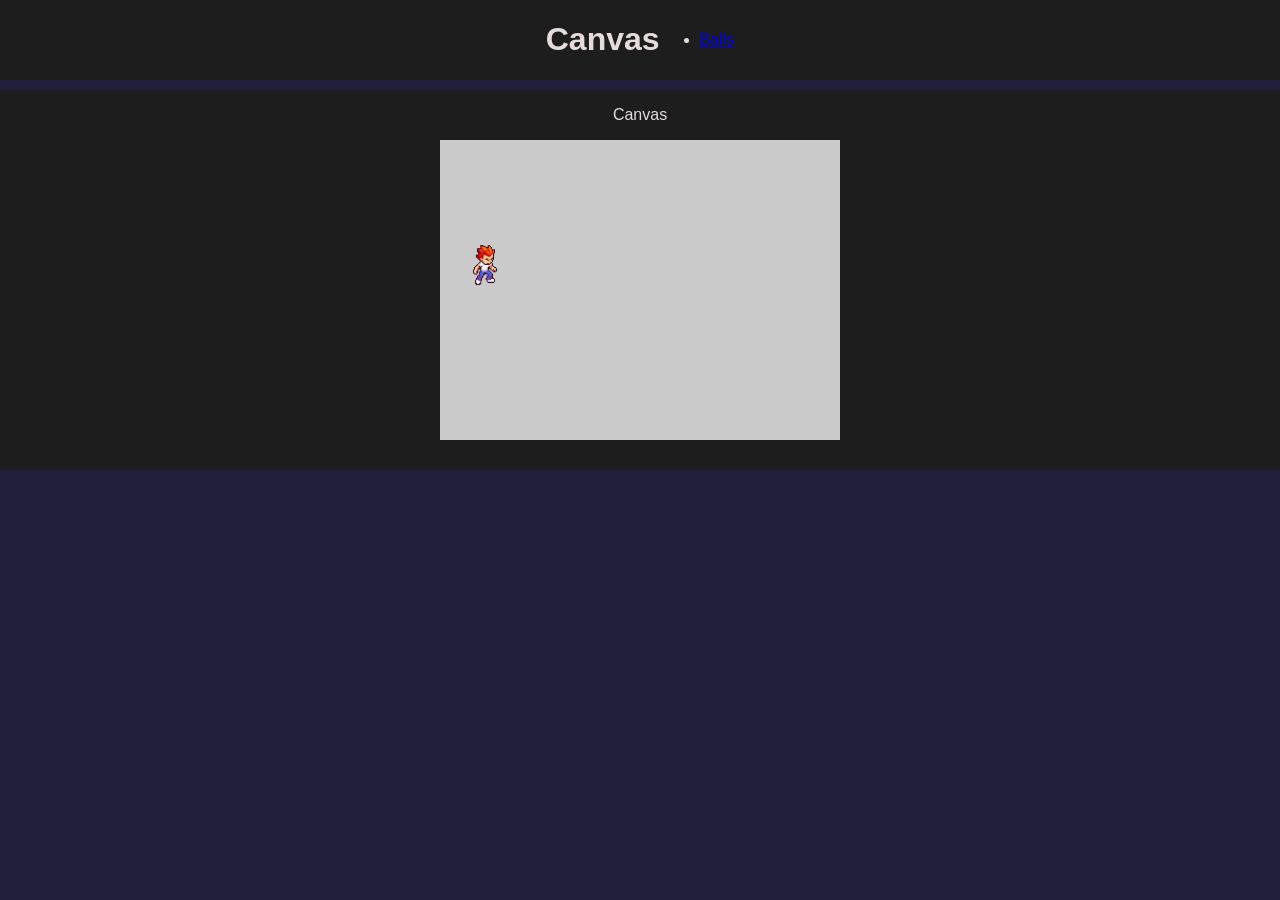
<file: index.html>
<!doctype html>
<html lang="en">
  <head>
    <meta charset="UTF-8" />
    <meta name="viewport" content="width=device-width, initial-scale=1.0" />
    <title>Canvas | C1</title>
    <link rel="stylesheet" href="style.css" />
  </head>
  <body>
    <div class="div1">
      <h1>Canvas</h1>
      <ul>
        <li>
          <a href="./balls-animation/balls.html">Balls</a>
        </li>
      </ul>
    </div>
    <div class="div2">
      <img src="./character.png" id="character" alt="">
      <p>Canvas</p>
      <canvas id="canvas" width="400" height="300"></canvas>
    </div>
  </body>
  <script src="app.js"></script>
</html>
</file>
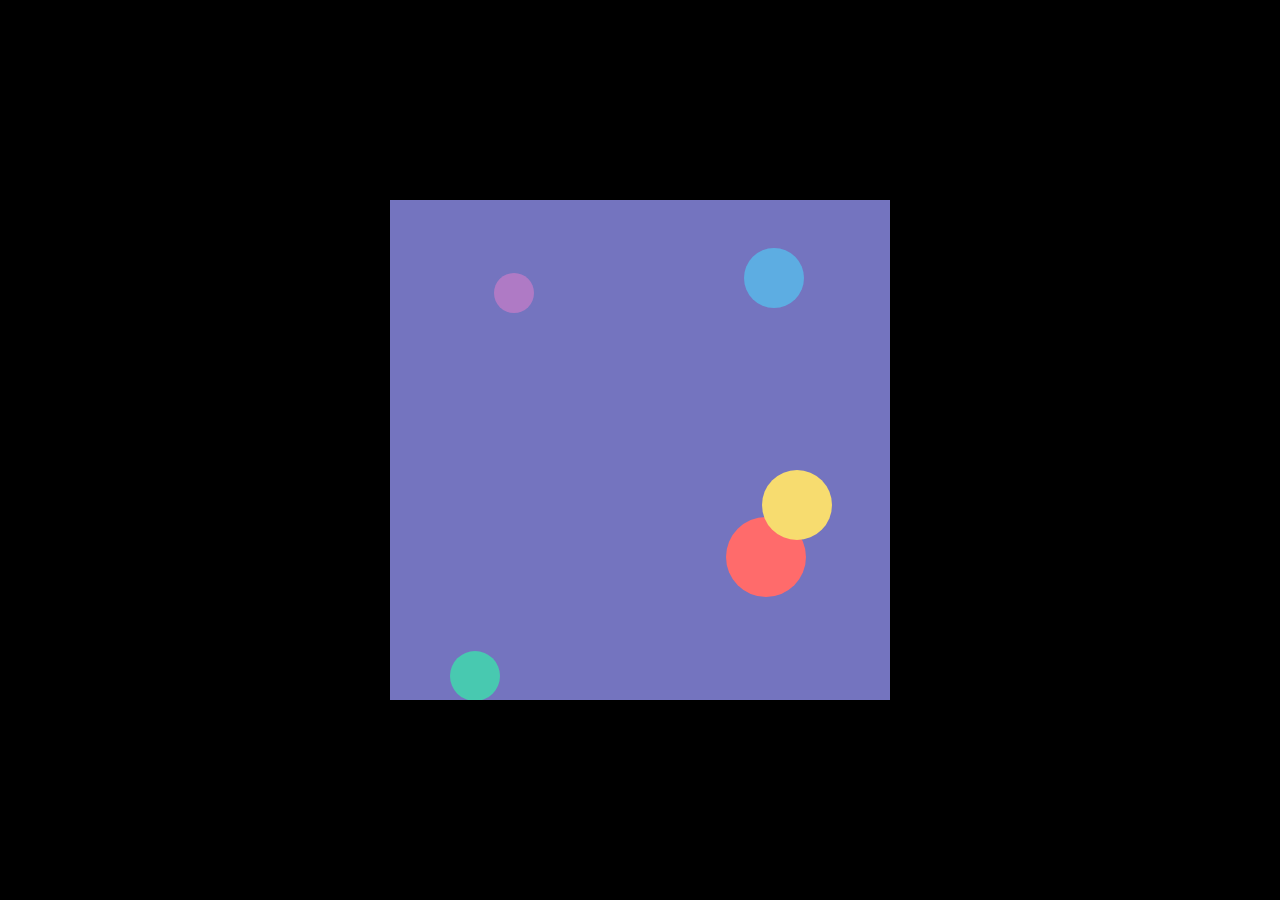
<file: balls-animation/balls.html>
<!doctype html>
<html lang="en">
  <head>
    <meta charset="UTF-8" />
    <meta name="viewport" content="width=device-width, initial-scale=1.0" />
    <title>Balls animation</title>
    <link rel="stylesheet" href="./balls.css" />
  </head>
  <body>
    <canvas id="canvas" width="500" height="500"></canvas>
  </body>
  <script src="./balls.js"></script>
</html>
</file>
<file: style.css>
* {
  font-family: "Segoe UI", Tahoma, Geneva, Verdana, sans-serif;
}

body {
  background-color: hsl(242, 30%, 18%);
  color: rgb(230, 219, 219);
  margin: 0;
}

.div1 {
  width: 100vw;
  display: flex;
  align-items: center;
  justify-content: center;
  background-color: rgb(29, 29, 29);
}

.div2 {
  margin-top: 10px;
  width: 100vw;
  display: flex;
  flex-direction: column;
  align-items: center;
  justify-content: center;
  background-color: rgb(29, 29, 29);
  padding-bottom: 30px;
}

canvas{
  background-color: rgba(255, 255, 255, 0.764);
}

#character {
  display: none;
}
</file>
<file: balls-animation/balls.css>
* {
  margin: 0;
  padding: 0;
}

body {
  display: flex;
  justify-content: center;
  align-items: center;
  background: #000;
  height: 100vh;
  overflow-y: hidden;
}

#canvas {
  background-color: rgb(116, 116, 191);
}
</file>
